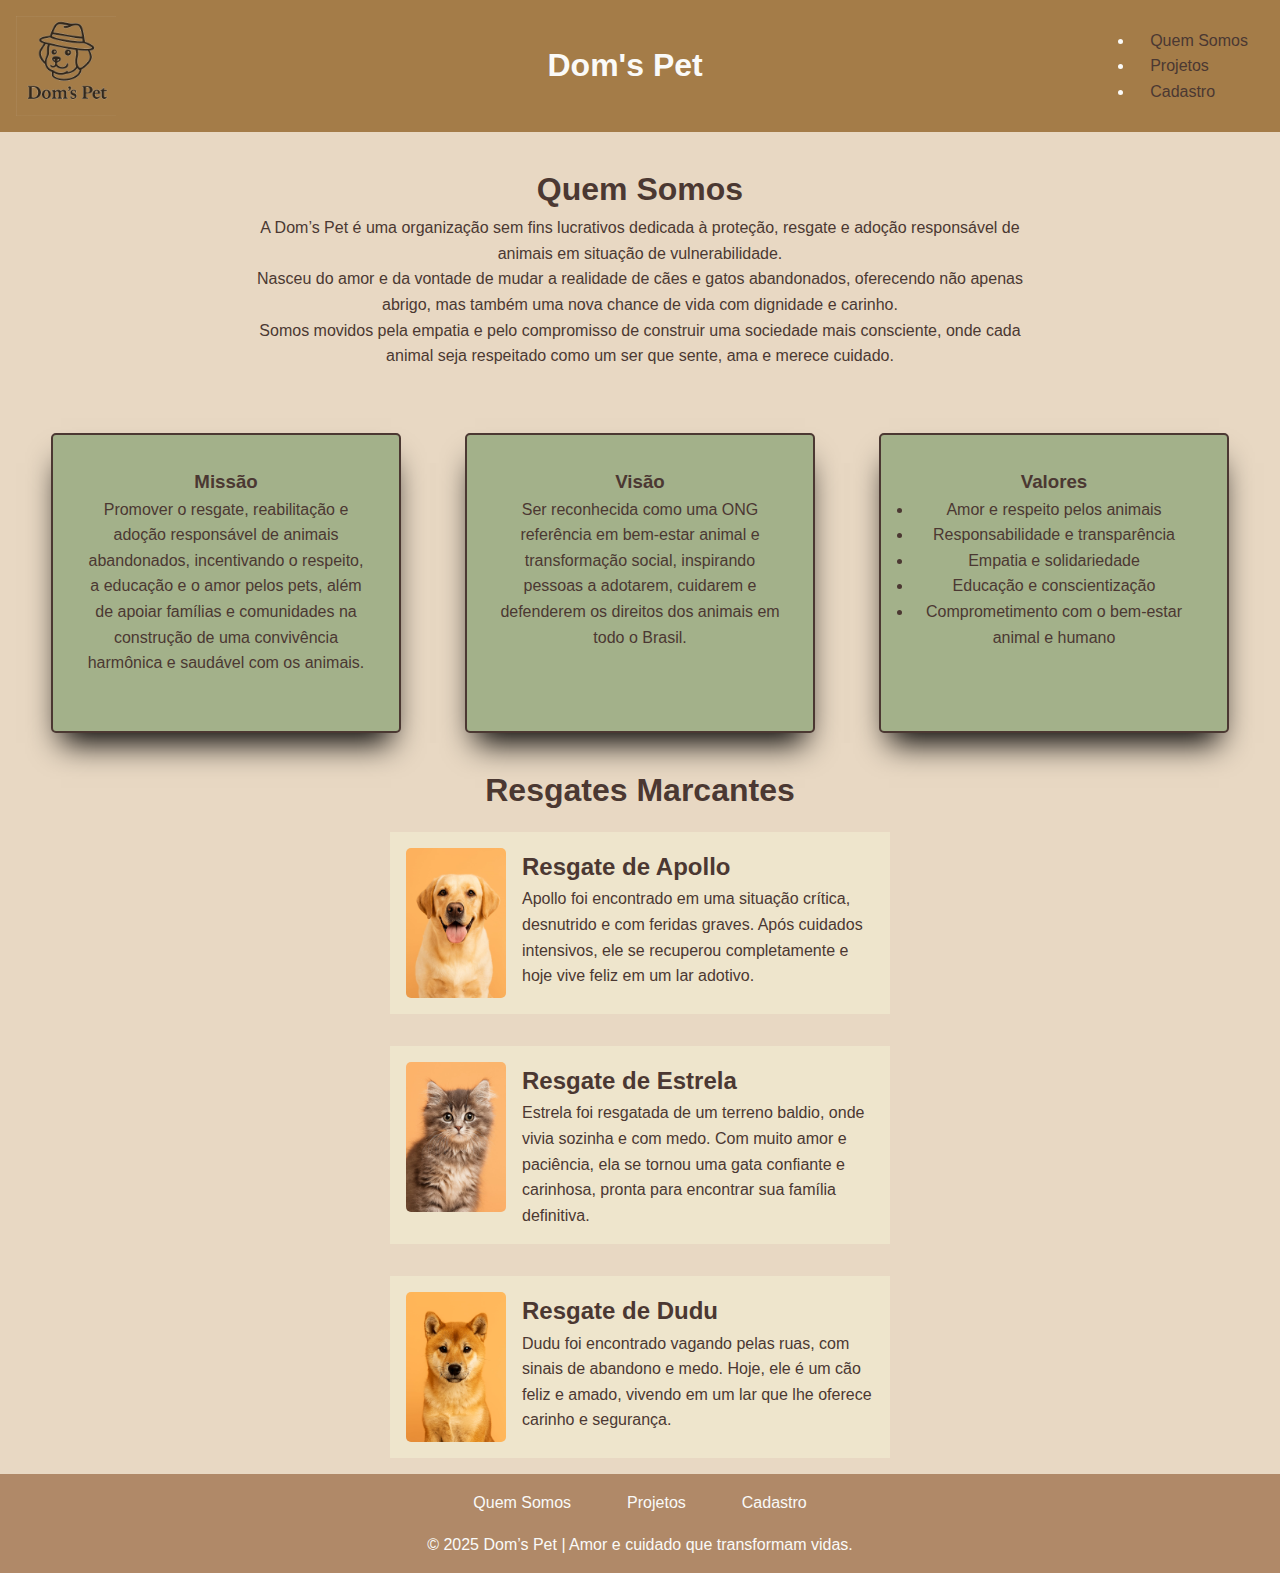
<file: index.html>
<!DOCTYPE html>
<html lang="pt-BR">
<head>
    <meta charset="UTF-8">
    <meta name="viewport" content="width=device-width, initial-scale=1.0">
    <title>DOM`S PET</title>
    <link rel="stylesheet" href="css/style.css">

</head>

<body>
    <header>
        <img src="img/logo.png" alt="Logo do Dom's Pet" width="100" height="100" class="logo">

        <h1>Dom's Pet</h1>
     
        <nav>
            <ul>
                <li><a href="index.html" class="ativo">Quem Somos</a></li>
                <li><a href="projetos.html">Projetos</a></li>
                <li><a href="cadastro.html">Cadastro</a></li>
            </ul>
        </nav>
    </header>

    
</body>
  
    <main>
        <section class="quem-somos">
            <h1>Quem Somos</h1>
            <p>A Dom’s Pet é uma organização sem fins lucrativos dedicada à proteção, resgate e adoção responsável de animais em situação de vulnerabilidade.</p>
            <p>Nasceu do amor e da vontade de mudar a realidade de cães e gatos abandonados, oferecendo não apenas abrigo, mas também uma nova chance de vida com dignidade e carinho.</p>
            <p>Somos movidos pela empatia e pelo compromisso de construir uma sociedade mais consciente, onde cada animal seja respeitado como um ser que sente, ama e merece cuidado.</p>
        </section>

        
        <section class="missao-visao-valores">
              <div class="missao">
            <h3>Missão</h3>
            <p>Promover o resgate, reabilitação e adoção responsável de animais abandonados, incentivando o respeito, a educação e o amor pelos pets, além de apoiar famílias e comunidades na construção de uma convivência harmônica e saudável com os animais.</p>
            </div>
           <div class="visao">
            <h3>Visão</h3>
            <p>Ser reconhecida como uma ONG referência em bem-estar animal e transformação social, inspirando pessoas a adotarem, cuidarem e defenderem os direitos dos animais em todo o Brasil.</p>
              </div>

            <div class="valores">
            <h3>Valores</h3>
            <ul>
               <li>Amor e respeito pelos animais</li>
               <li>Responsabilidade e transparência</li>
               <li>Empatia e solidariedade</li>
               <li>Educação e conscientização</li>
               <li>Comprometimento com o bem-estar animal e humano</li>
            </ul>

        </section>


        <section class="resgates-marcantes">
             <h1>Resgates Marcantes</h1>
             <div class="resgate-Apollo">
                <img src="img/apollo.jpeg"  width="100" height="150" alt="Resgate de um cão em situação de abandono">

                <h2>Resgate de Apollo</h2>
                <p>Apollo foi encontrado em uma situação crítica, desnutrido e com feridas graves. Após cuidados intensivos, ele se recuperou completamente e hoje vive feliz em um lar adotivo.</p>
            </div>

            <div class="resgate-Estrela">
                <img src="img/estrela.jpeg" width="100" height="150" alt="Resgate de uma gata em situação de abandono">

                <h2>Resgate de Estrela</h2>
                <p>Estrela foi resgatada de um terreno baldio, onde vivia sozinha e com medo. Com muito amor e paciência, ela se tornou uma gata confiante e carinhosa, pronta para encontrar sua família definitiva.</p>
            </div>

            <div class="resgate-Dudu">
                <img src="img/dudu.jpeg" width="100" height="150" alt="Resgate de um cão em situação de abandono">

                <h2>Resgate de Dudu</h2>
                <p>Dudu foi encontrado vagando pelas ruas, com sinais de abandono e medo. Hoje, ele é um cão feliz e amado, vivendo em um lar que lhe oferece carinho e segurança.</p>
            </div>
            

        </section>
    </main>   

    <footer>
        <nav>
            <ul>
                <li><a href="index.html">Quem Somos</a></li>
                <li><a href="projetos.html">Projetos</a></li>
                <li><a href="cadastro.html">Cadastro</a></li>
            </ul>
        </nav>
        
        <p>&copy; 2025 Dom’s Pet | Amor e cuidado que transformam vidas.</p>
    </footer>

</body>
</html>
</file>
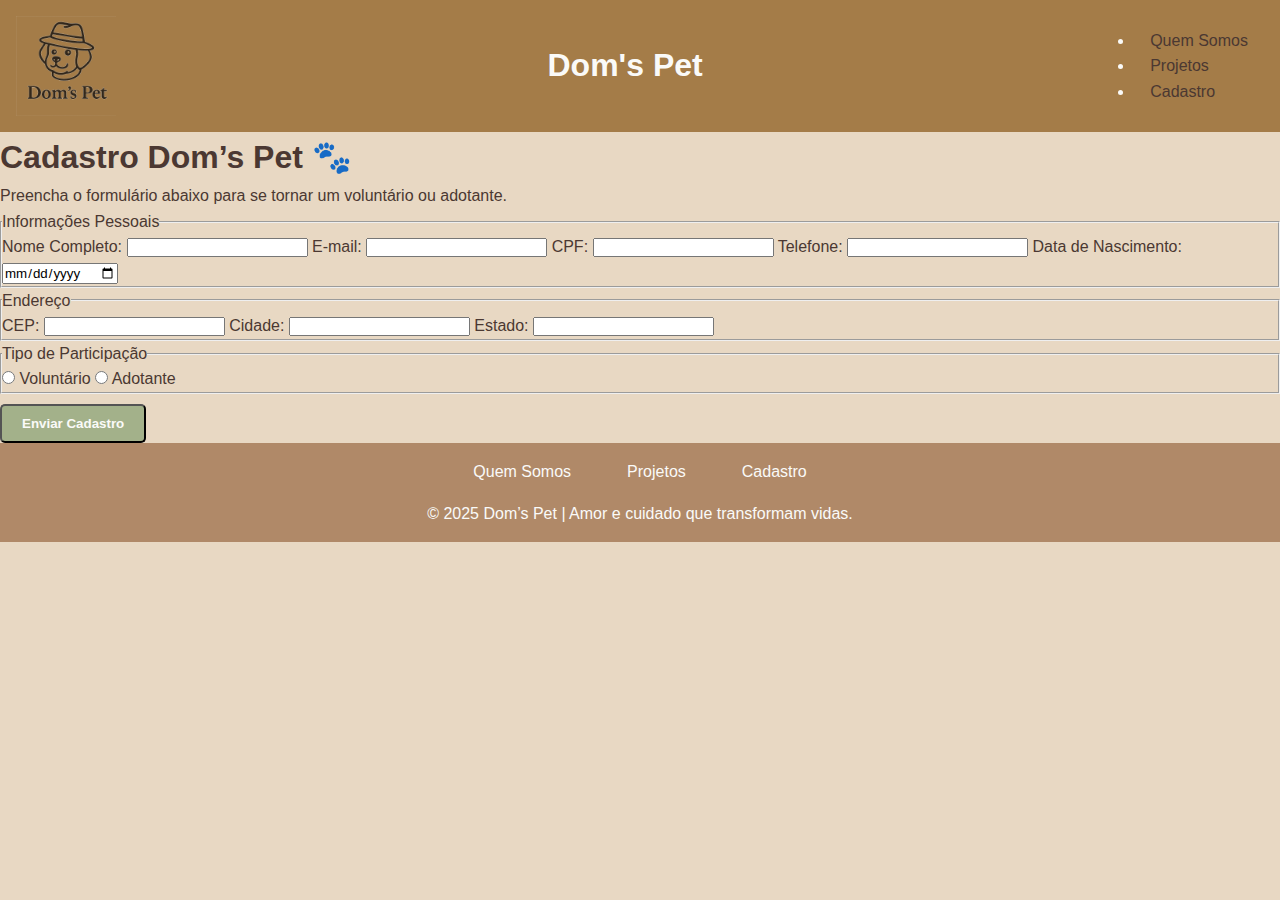
<file: cadastro.html>
<!DOCTYPE html>
<html lang="pt-BR">
<head>
  <meta charset="UTF-8">
  <meta name="viewport" content="width=device-width, initial-scale=1.0">
  <meta name="description" content="Cadastro de voluntários e adotantes - Dom's Pet">
  <title>Cadastro - Dom’s Pet</title>
  <link rel="stylesheet" href="css/style.css">
  <script src="javascript/script.js" defer></script>
</head>
<body>
  <header>
    <img src="img/logo.png" alt="Logo da Dom's Pet" class="logo" width="100" height="100">
    <h1>Dom's Pet</h1>
    <nav>
      <ul>
        <li><a href="index.html">Quem Somos</a></li>
        <li><a href="projetos.html">Projetos</a></li>
        <li><a href="cadastro.html" class="ativo">Cadastro</a></li>
      </ul>
    </nav>
  </header>

  <main>
    <h1>Cadastro Dom’s Pet 🐾</h1>
    <p>Preencha o formulário abaixo para se tornar um voluntário ou adotante.</p>

    <form id="cadastroForm">
      <fieldset>
        <legend>Informações Pessoais</legend>
        <label>Nome Completo: <input type="text" name="nome" required></label>
        <label>E-mail: <input type="email" name="email" required></label>
        <label>CPF: <input type="text" id="cpf" name="cpf" required></label>
        <label>Telefone: <input type="tel" id="telefone" name="telefone" required></label>
        <label>Data de Nascimento: <input type="date" name="nascimento" required></label>
      </fieldset>

      <fieldset>
        <legend>Endereço</legend>
        <label>CEP: <input type="text" id="cep" name="cep" required></label>
        <label>Cidade: <input type="text" name="cidade" required></label>
        <label>Estado: <input type="text" name="estado" required></label>
      </fieldset>

      <fieldset>
        <legend>Tipo de Participação</legend>
        <label><input type="radio" name="tipo" value="voluntario" required> Voluntário</label>
        <label><input type="radio" name="tipo" value="adotante"> Adotante</label>
      </fieldset>

      <button type="submit" class="botao">Enviar Cadastro</button>
    </form>
  </main>

  <footer>
     <nav>
            <ul>
                 <li><a href="index.html">Quem Somos</a></li>
                <li><a href="projetos.html">Projetos</a></li>
                <li><a href="cadastro.html">Cadastro</a></li>
            </ul>
        </nav>
    <p>&copy; 2025 Dom’s Pet | Amor e cuidado que transformam vidas.</p>
  </footer>
</body>
</html>
</file>
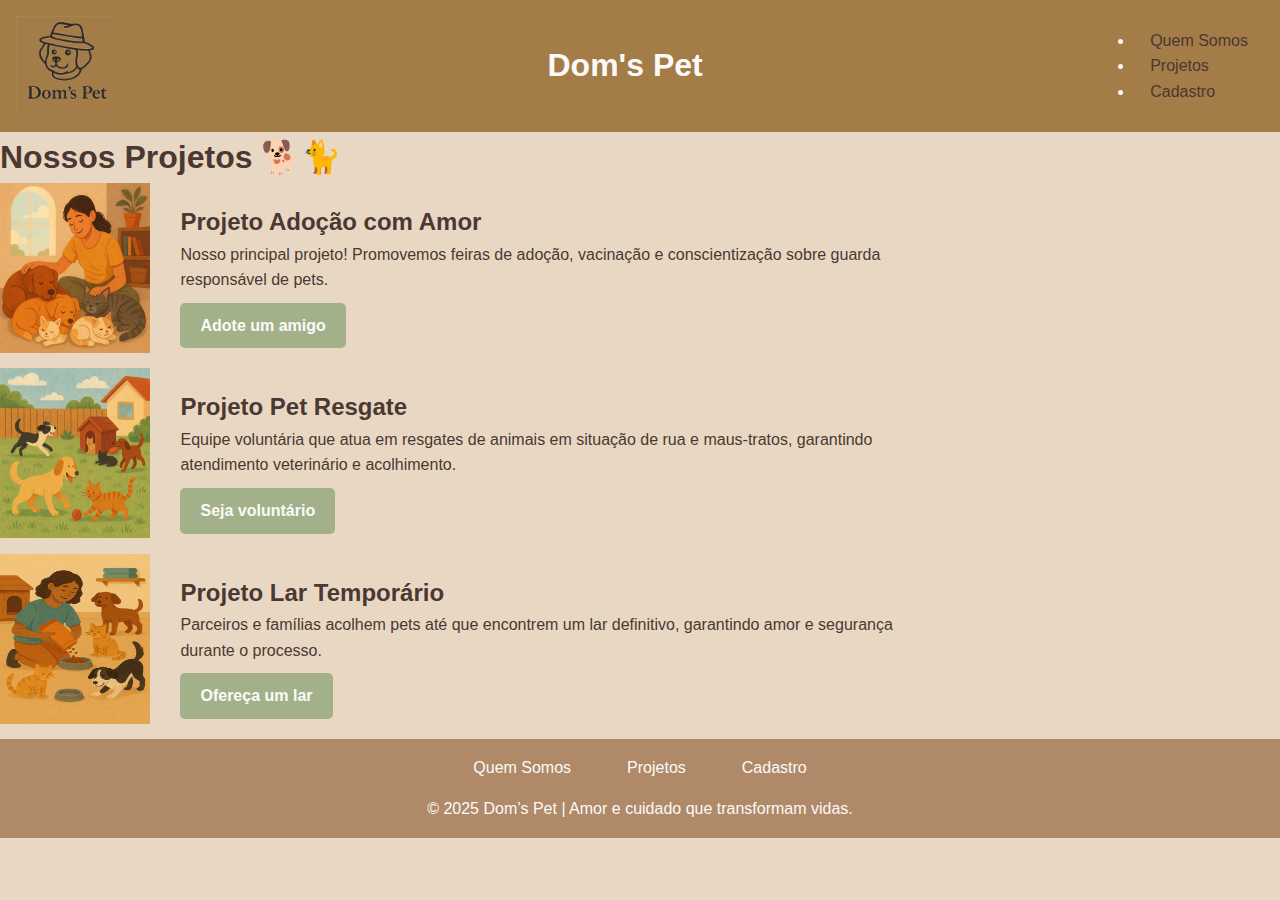
<file: projetos.html>
<!DOCTYPE html>
<html lang="pt-BR">
<head>
  <meta charset="UTF-8">
  <meta name="viewport" content="width=device-width, initial-scale=1.0">
  <meta name="description" content="Projetos da Dom's Pet - Resgate, adoção e cuidado animal.">
  <title>Projetos - Dom’s Pet</title>
  <link rel="stylesheet" href="css/style.css">
</head>
<body>
  <header>
    <img src="img/logo.png" alt="Logo da Dom's Pet" class="logo" width="100" height="100">
    <h1>Dom's Pet</h1>
    <nav>
      <ul>
        <li><a href="index.html">Quem Somos</a></li>
        <li><a href="projetos.html" class="ativo">Projetos</a></li>
        <li><a href="cadastro.html">Cadastro</a></li>
      </ul>
    </nav>
  </header>

  <main>
    <div class="h1 nossos-projetos"></div><h1>Nossos Projetos 🐕🐈</h1>

    <section class="projeto">
      <img src="img/carinho.png" width="150" height="170"  alt="Projeto Adoção com Amor"> 
      <div class="descricao-projeto-adocao-com-amor">
        <h2>Projeto Adoção com Amor</h2>
        <p>Nosso principal projeto! Promovemos feiras de adoção, vacinação e conscientização sobre guarda responsável de pets.</p>
        <a href="cadastro.html" class="botao">Adote um amigo</a>
      </div>
    </section>

    <section class="projeto">
      <img src="img/brincando.png" width="150" height="170" alt="Projeto Pet Resgate">
      <div class="descricao-projeto-pet-resgate">
        <h2>Projeto Pet Resgate</h2>
        <p>Equipe voluntária que atua em resgates de animais em situação de rua e maus-tratos, garantindo atendimento veterinário e acolhimento.</p>
        <a href="cadastro.html" class="botao">Seja voluntário</a>
      </div>
    </section>

    <section class="projeto">
      <img src="img/alimento.png" width="150" height="170" alt="Projeto Lar Temporário">
      <div class="descricao-projeto-lar-temporario">
        <h2>Projeto Lar Temporário</h2>
        <p>Parceiros e famílias acolhem pets até que encontrem um lar definitivo, garantindo amor e segurança durante o processo.</p>
        <a href="cadastro.html" class="botao">Ofereça um lar</a>
      </div>
    </section>
  </main>

  <footer>
     <nav>
            <ul>
                <li><a href="index.html">Quem Somos</a></li>
                <li><a href="projetos.html">Projetos</a></li>
                <li><a href="cadastro.html">Cadastro</a></li>
            </ul>
        </nav>
    <p>&copy; 2025 Dom’s Pet | Amor e cuidado que transformam vidas.</p>
  </footer>
</body>
</html>
</file>
<file: css/style.css>
*:root {
    --fundo-principal: #f9f6f2;
    --fundo-secundario: #eee5cc;
    --botoes: #a3b18a;
    --detalhes: #b08968;
    --texto-escuro: #7f5539;
    --texto-claro: #fafaf8;
    --bege: #e8d8c3;
    --verde: #718355;
    --marrom: #a47c48;
    --verde-folha: #b5c99a;
    --marrom-cafe: #4b3832;
}
* {
    margin: 0;
    padding: 0;
    box-sizing: border-box;
    font-family: 'Poppins', sans-serif;
}

body {
    background-color: var(--bege);
    color: var(--marrom-cafe);
    line-height: 1.6;
    
}

header {
    background-color: var(--marrom);
    color: var(--texto-claro);
    padding: 1rem;
    display: flex;
    justify-content: space-between;
    align-items: center;
}


nav a {
    color: var(--marrom-cafe);
    text-decoration: none;
    margin: 0 1rem;
    font-weight: 500;

}

.hero {
    text-align: center;
    padding: 4rem 1rem;
    background-color: var(--botoes);
}

.hero img {
    width: 50%;
    height: auto;
    border-radius: 10px;
}

.quem-somos {
    padding: 2rem 1rem;
    max-width: 800px;
    text-align: center;
    margin: 0 auto;
}



section.missao-visao-valores {
    display: flex;
    justify-content: center
}

.missao-visao-valores div {
    background-color: var(--botoes);
    border: 2px solid var(--marrom-cafe);
    border-radius: 5px;
    padding: 2rem;
    margin: 2rem;
    width: 350px;
    height: 300px;
    text-align: center;
    box-shadow: rgb(0, 0, 0) 0px 20px 30px -10px;

}

section.resgates-marcantes {
    display: flex;
    justify-content: center;
    align-items: center;
    flex-direction: column;
}

div.resgate-Apollo  {
    background-color: var(--fundo-secundario);
    width: 500px;
    img {
        float: left;
        margin-right: 1rem;
        border-radius: 5px;
        }
    padding: 1rem;
    margin: 1rem;

    }

div.resgate-Estrela  {  
    background-color: var(--fundo-secundario);
    width: 500px;
    img {
        float: left;
        margin-right: 1rem;
        border-radius: 5px;
    }
    padding: 1rem;
    margin: 1rem;
    }

div.resgate-Dudu  {
    background-color: var(--fundo-secundario);
    width: 500px;
    img {
        float: left;
        margin-right: 1rem;
        border-radius: 5px;
    }
    padding: 1rem;
    margin: 1rem;

    }

    footer {
    background-color: var(--detalhes);
    padding: 1rem;
    text-align: center;
    color: var(--texto-claro);
}

footer nav ul {
    list-style: none;
    display: flex;
    gap: 1.5rem;
    justify-content: center;
    margin-bottom: 1rem;
}

footer nav ul li a {
    color: var(--texto-claro);
    text-decoration: none;
    font-weight: 500;
}


.descricao-projeto-adocao-com-amor, .descricao-projeto-pet-resgate, .descricao-projeto-lar-temporario {
    display: inline-block;
    vertical-align: top;
    width: 60%;
    padding-left: 1rem;
    margin: 20px 10px;
}

.botao {
    display: inline-block;
    padding: 10px 20px;
    background-color: var(--botoes);
    color: var(--texto-claro);
    text-decoration: none;
    border-radius: 5px;
    margin-top: 10px;
    font-weight: 600;
}

.botao:hover {
    background-color: var(--detalhes);
}
</file>
